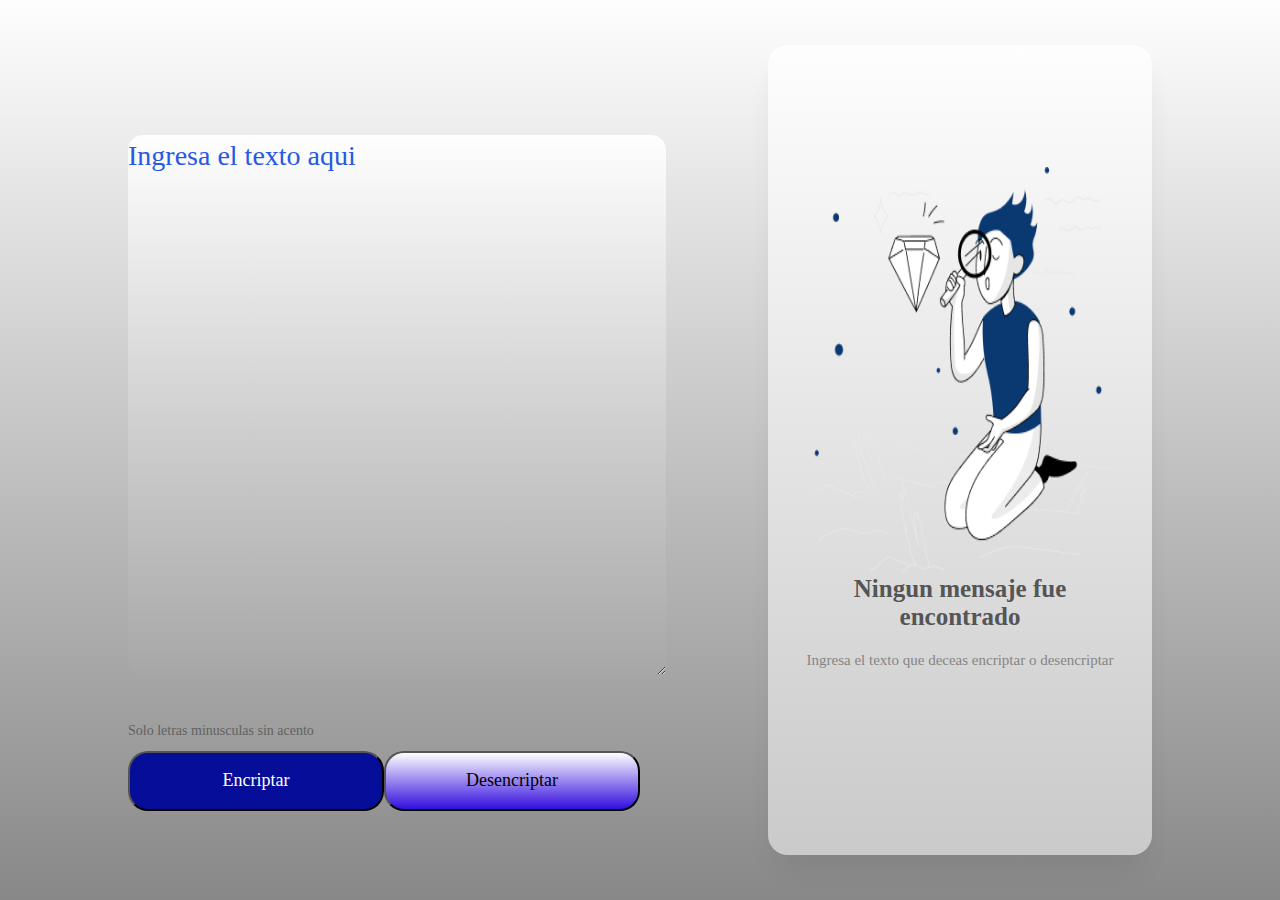
<file: index_2..html>
<!DOCTYPE html>
<html lang="es">

<head>
    <meta charset="UTF-8">
    <meta name="viewport" content="width = device-width">
    <title>Encriptador</title>
    <link rel="stylesheet" href="style._2.css">



</head>

<body>

    <div class="contenedor">
        <div class="encriptar">
            <textarea name="texto" id="texto" class="texto" cols="30" rows="10"
                placeholder="Ingresa el texto aqui"></textarea>

            <div class="terminos">
                <p>Solo letras minusculas sin acento</p>
            </div>
        </div>

        <div class="botones">
            <button class="btn_encriptar" type="button" onclick="encriptar()">Encriptar</button>
            <input type="button" class="btn_desencriptar" value="Desencriptar" onclick="desencriptar()" />
        </div>

        <div class="encriptado">
            <img src="imagenes_2/img_encriptado.png" alt="" id="imagen_encrip">

            <div class="mensaje_encriptado" id="mensaje_encriptado">
                <h2 id="titulo_mensaje">Ningun mensaje fue encontrado</h2>
                <p id="parrafo">Ingresa el texto que deceas encriptar o desencriptar</p>
            </div>
        </div>
    </div>

</body>

<script src="index.js"></script>

</html>
</file>
<file: style._2.css>
* {
    margin: 0;
    padding: 0;
}

.contenedor {
    position: relative;
    width: 100vw;
    height: 100vh;
    background: linear-gradient(#fefefe, #888888);
}

.texto {
    position: absolute;
    width: 42%;
    height: 60%;
    left: 10%;
    top: 15%;
    border: none;
    font-family: Cambria, Cochin, Georgia, Times, 'Times New Roman', serif;
    font-style: normal;
    font-weight: 400;
    font-size: 28px;
    line-height: 150%;
    background: linear-gradient(#fefefe, #a7a7a7);
    border-radius: 15px;

}

.texto::placeholder {
    font-family: Cambria, Cochin, Georgia, Times, 'Times New Roman', serif;
    color: rgb(38, 88, 228);

}

.texto:focus,
.texto.active {
    border: none;
    outline: none;
}

.terminos {
    display: flex;
    flex-direction: row;
    align-items: center;
    padding: 0;
    position: absolute;
    width: 81%;
    left: 10%;
    top: 80%;
}

.terminos p {
    font-family: Cambria, Cochin, Georgia, Times, 'Times New Roman', serif;
    font-style: normal;
    font-weight: 400;
    font-size: 14px;
    line-height: 150%;
    color: rgb(84, 83, 83);
    opacity: 0.8;
    flex: none;
    order: 1;
    flex-grow: 0;

}

.botones {
    display: flex;
    flex-direction: row;
    align-items: flex-start;
    padding: 1% 0;
    position: absolute;
    width: 80%;
    left: 10%;
    top: 82%;

}

.btn_encriptar {
    display: flex;
    align-items: center;
    justify-content: center;
    padding: 2%;
    gap: 8px;
    width: 25%;
    background-color: rgb(6, 13, 152);
    border-radius: 20px;
    font-family: inherit;
    font-size: 18px;
    line-height: 15px;
    text-align: center;
    color: white;

}

.btn_desencriptar {
    box-sizing: border-box;
    display: flex;
    flex-direction: row;
    align-items: flex-start;
    justify-content: center;
    padding: 2%;
    gap: 8%;
    width: 25%;
    background: linear-gradient(#fefefe, #330ddf);
    border-radius: 20px;
    font-family: inherit;
    font-size: 18px;
    line-height: 15px;
    text-align: center;
    color: black;
    font-weight: 400;

}

.btn_desencriptar:hover,
.btn_encriptar:hover {
    margin: 0.4%;
    width: 24%;
    padding: 1.5%;
}

.encriptado {
    display: flex;
    justify-content: center;
    position: absolute;
    width: 30%;
    height: 90%;
    left: 60%;
    top: 5%;
    background: linear-gradient(#fefefe, #cacaca);
    box-shadow: 0px 20px 30px -8px rgb(0, 0, 0, 0.08);
    border-radius: 20px;
}

.mensaje_encriptado {
    display: flex;
    flex-direction: column;
    align-items: center;
    justify-content: center;
    padding: 1%;
    gap: 19px;
    position: absolute;
    width: 100%;
    top: 65%;
    text-align: center;


}

.mensaje_encriptado h2 {
    width: 60%;
    font-family: inherit;
    font-style: normal;
    font-weight: 700;
    font-size: 25px;
    line-height: 110%;
    text-align: center;
    color: #555555;
}

.mensaje_encriptado p {
    width: 80%;
    font-family: inherit;
    font-style: normal;
    font-weight: 400;
    font-size: 15px;
    line-height: 150%;
    text-align: center;
    color: #858585;

}

.encriptado img {
    position: absolute;
    width: 80%;
    height: 50%;
    top: 15%;
}

/*medias queris responsive*/

@media(max-width: 57.5em) {

    .contenedor {
        display: flex;
        flex-direction: row;
    }

    .encriptar {
        width: 100%;
    }

    .texto {
        width: 80%;
        height: 600%;
        left: 10%;
        top: 5%;
    }

    .terminos {
        width: 80%;
        left: 10%;
        top: 65%;
    }

    .terminos p {
        font-size: 18px;
    }

    .botones {
        width: 80%;
        left: 10%;
        top: 80%;
    }

    .btn_encriptar {
        width: 48%;
        border-radius: 16px;
    }

    .btn_desencriptar,
    .btn_encriptar {
        width: 48%;
        border-radius: 16px;
    }

    .btn_encriptar:hover,
    .btn_desencriptar:hover {
        margin: 0.2%;
        width: 20%;
        padding: 1.5%;
    }

    .encriptado{
        width: 80%;
        height: 15%;
        left: 10%;
        top: 80%;
    }

    .mensaje_encriptado{
        width: 80%;
        top: 5%;
    }
    
    .encriptado img{
        top:0;
        display: none;
        visibility: hidden;
      
    }

}
</file>
